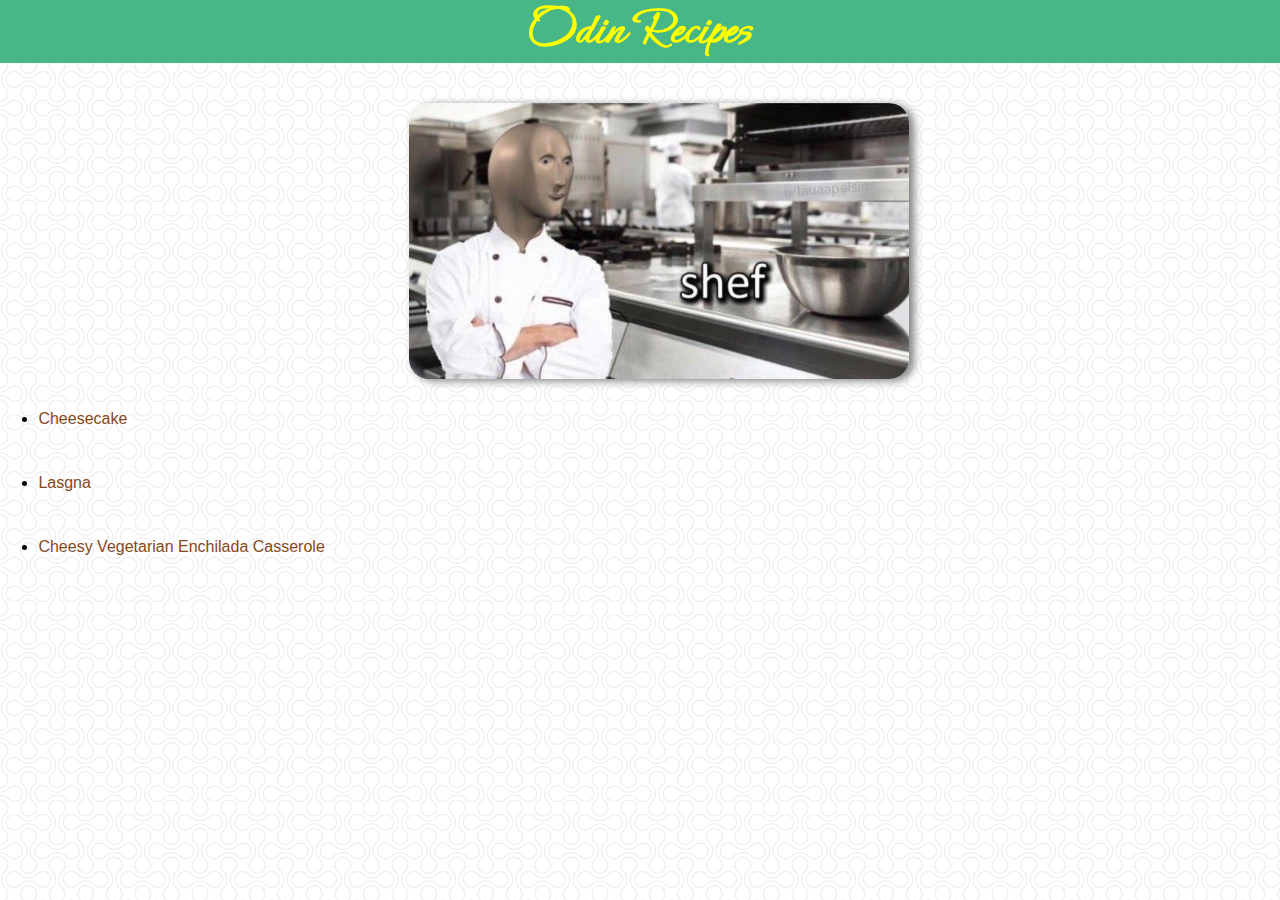
<file: index.html>
<!DOCTYPE html>
<html lang="en">
<head>
    <meta charset="UTF-8">
    <meta http-equiv="X-UA-Compatible" content="IE=edge">
    <meta name="viewport" content="width=device-width, initial-scale=1.0">
    <title>Odin Recipes</title>

    <!-- CSS -->
    <link rel="stylesheet" href="reset.css"> <!--Resetter CSS-->
    <linK rel="stylesheet" href="style.css">
    <!-- CSS -->


    <!-- Fonts -->
    <link rel="preconnect" href="https://fonts.googleapis.com">
    <link rel="preconnect" href="https://fonts.gstatic.com" crossorigin>
    <link href="https://fonts.googleapis.com/css2?family=Festive&display=swap" rel="stylesheet"> 

    <link rel="preconnect" href="https://fonts.googleapis.com">
    <link rel="preconnect" href="https://fonts.gstatic.com" crossorigin>
    <link href="https://fonts.googleapis.com/css2?family=Ephesis&display=swap" rel="stylesheet"> 
    <!-- Fonts -->
</head>
<body>
    <div id="headiv">
        <h1>Odin Recipes</h1>
    </div>
    <div class="container">
        <img src="images/shef.jpg"; id="shef">
        <ul>
            <li>
                <a href="recipes/cheesecake.html">Cheesecake</a>
            </li>
        
            <br>
        
            <li>
                <a href="recipes/lasgna.html">Lasgna</a>
            </li>
        
            <br>
        
            <li>
                <a href="recipes/enchilada.html">Cheesy Vegetarian Enchilada Casserole</a>
            </li>
            </ul>
    </div>
</body>
</html>
</file>
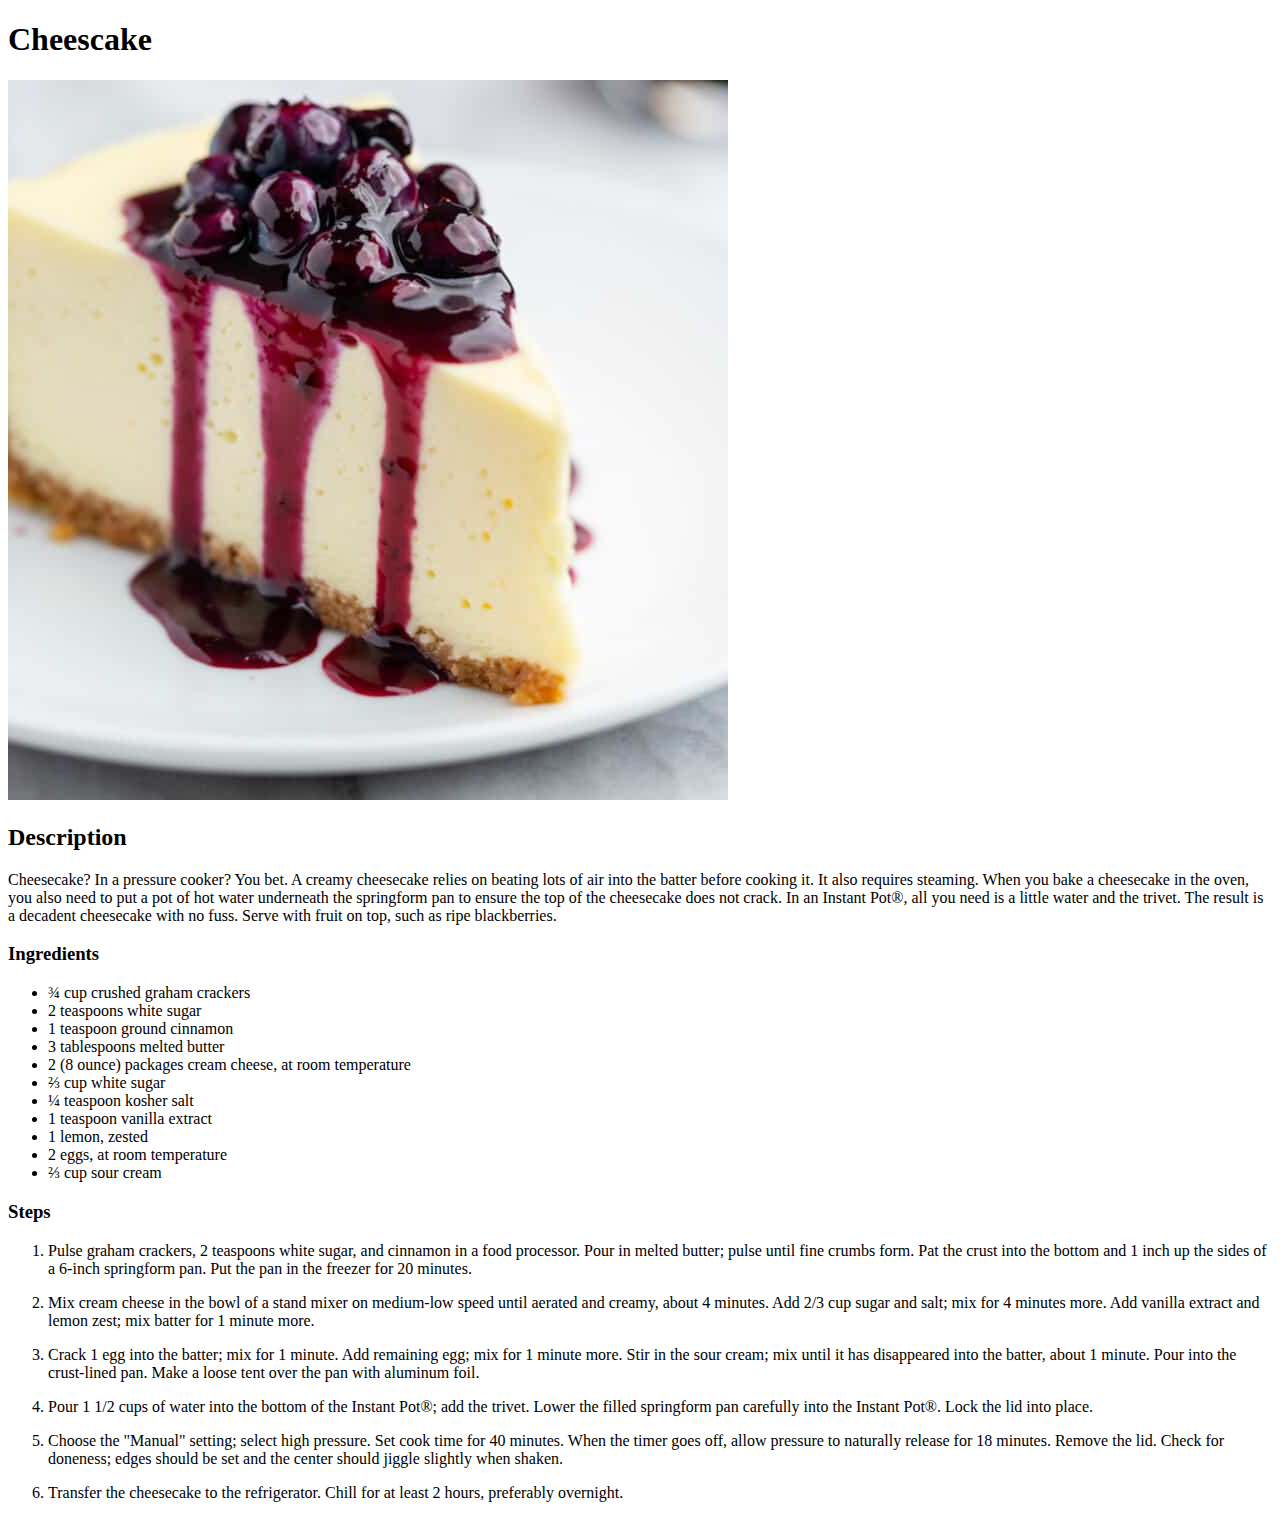
<file: odin-recipes/cheesecake.html>
<!DOCTYPE html>
<html lang="en">
<head>
    <meta charset="UTF-8">
    <meta http-equiv="X-UA-Compatible" content="IE=edge">
    <meta name="viewport" content="width=device-width, initial-scale=1.0">
    <title>Cheesecake</title>
</head>
<body>
    <h1>Cheescake</h1>
    <img src ="../images/Cheesecake.jpg" alt = "A YUM YUM Cheesecake">
    <h2>Description</h2>
    <p>Cheesecake? In a pressure cooker? You bet. A creamy cheesecake relies on beating lots of air into the batter before cooking it. It also requires steaming. When you bake a cheesecake in the oven, you also need to put a pot of hot water underneath the springform pan to ensure the top of the cheesecake does not crack. In an Instant Pot®, all you need is a little water and the trivet. The result is a decadent cheesecake with no fuss. Serve with fruit on top, such as ripe blackberries. </p>
    <h3>Ingredients</h3>
    <ul>
        <li>¾ cup crushed graham crackers </li>
        <li>2 teaspoons white sugar </li>
        <li>1 teaspoon ground cinnamon </li>
        <li>3 tablespoons melted butter </li>
        <li>2 (8 ounce) packages cream cheese, at room temperature </li>
        <li>⅔ cup white sugar </li>
        <li>¼ teaspoon kosher salt </li>
        <li>1 teaspoon vanilla extract </li>
        <li>1 lemon, zested </li>
        <li>2 eggs, at room temperature </li>
        <li>⅔ cup sour cream </li>
    </ul>
    <h3>Steps</h3>
    <ol>
        <li>
            <p>Pulse graham crackers, 2 teaspoons white sugar, and cinnamon in a food processor. Pour in melted butter; pulse until fine crumbs form. Pat the crust into the bottom and 1 inch up the sides of a 6-inch springform pan. Put the pan in the freezer for 20 minutes.</p>
        </li>
        <li>
            <p>Mix cream cheese in the bowl of a stand mixer on medium-low speed until aerated and creamy, about 4 minutes. Add 2/3 cup sugar and salt; mix for 4 minutes more. Add vanilla extract and lemon zest; mix batter for 1 minute more.</p>
        </li>
        <li>
            <p>Crack 1 egg into the batter; mix for 1 minute. Add remaining egg; mix for 1 minute more. Stir in the sour cream; mix until it has disappeared into the batter, about 1 minute. Pour into the crust-lined pan. Make a loose tent over the pan with aluminum foil.</p>
        </li>
        <li>
            <p>Pour 1 1/2 cups of water into the bottom of the Instant Pot®; add the trivet. Lower the filled springform pan carefully into the Instant Pot®. Lock the lid into place.</p>
        </li>
        <li>
            <p>Choose the "Manual" setting; select high pressure. Set cook time for 40 minutes. When the timer goes off, allow pressure to naturally release for 18 minutes. Remove the lid. Check for doneness; edges should be set and the center should jiggle slightly when shaken.</p>
        </li>
        <li>
            <p>Transfer the cheesecake to the refrigerator. Chill for at least 2 hours, preferably overnight.</p>
        </li>
    </ol>
</body>
</html>
</file>
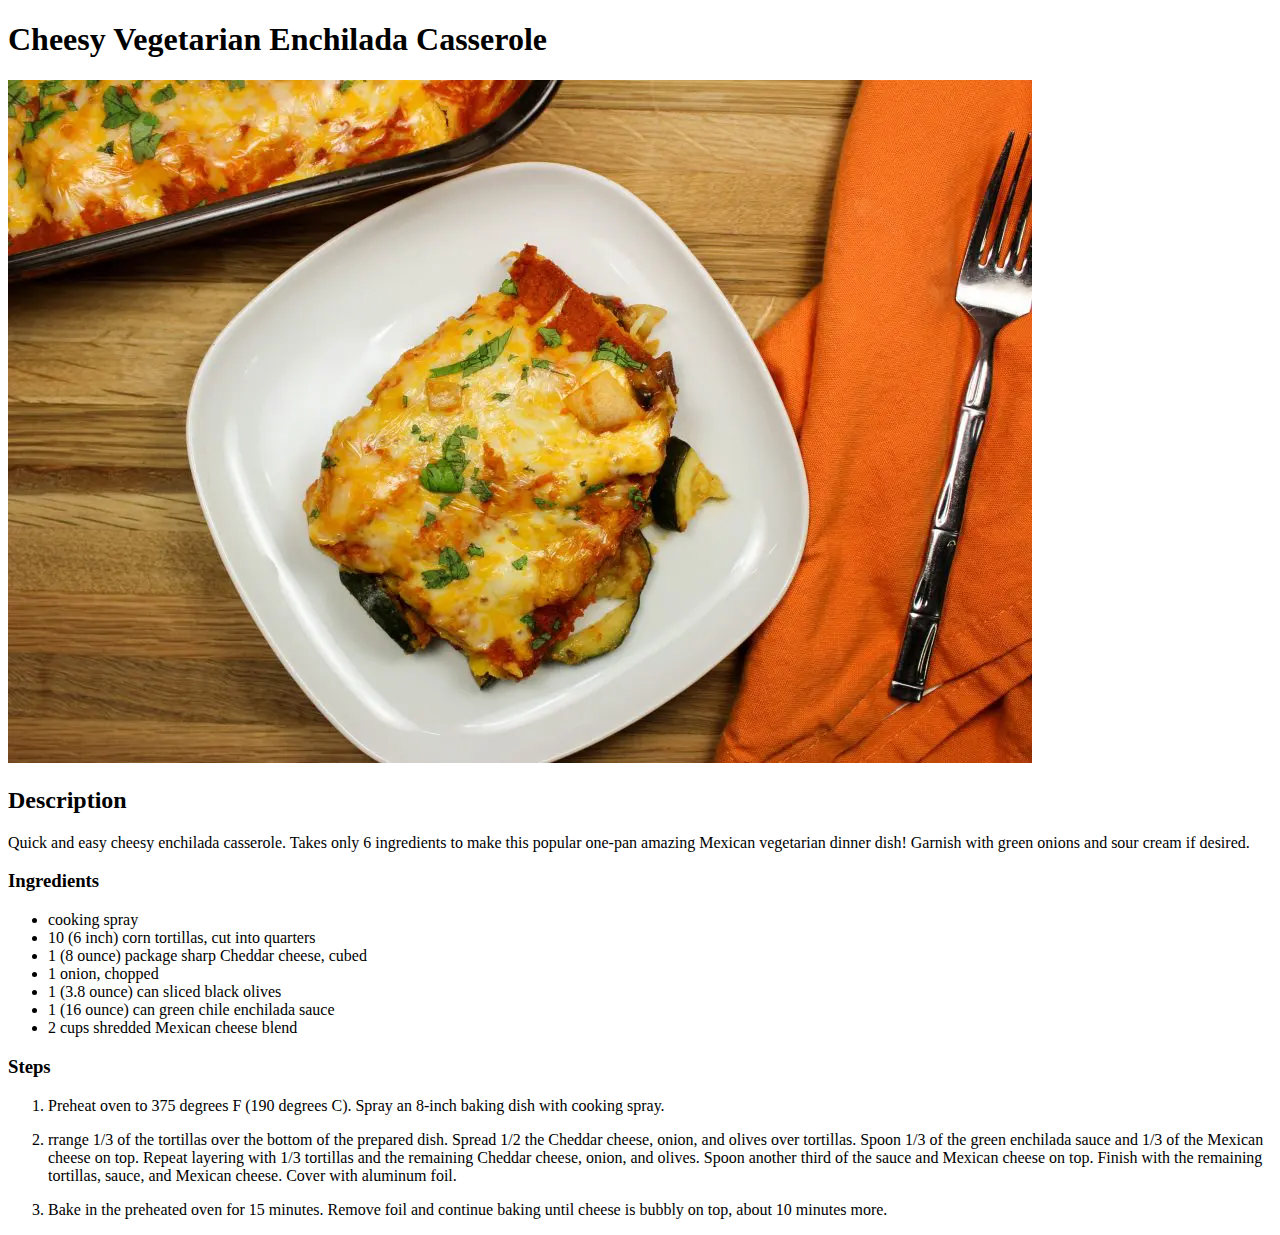
<file: odin-recipes/enchilada.html>
<!DOCTYPE html>
<html lang="en">
<head>
    <meta charset="UTF-8">
    <meta http-equiv="X-UA-Compatible" content="IE=edge">
    <meta name="viewport" content="width=device-width, initial-scale=1.0">
    <title>Document</title>
</head>
<body>
    <h1>
        Cheesy Vegetarian Enchilada Casserole
    </h1>
    <img src="../images/enchilada.webp"alt="Cheesy Vegetarian Enchilada Casserole">
    <h2>Description</h2>
    <p>Quick and easy cheesy enchilada casserole. Takes only 6 ingredients to make this popular one-pan amazing Mexican vegetarian dinner dish! Garnish with green onions and sour cream if desired. </p>
    <h3>Ingredients</h3>
    <ul>
        <li>cooking spray </li>
        <li>10 (6 inch) corn tortillas, cut into quarters </li>
        <li>1 (8 ounce) package sharp Cheddar cheese, cubed </li>
        <li>1 onion, chopped </li>
        <li>1 (3.8 ounce) can sliced black olives </li>
        <li>1 (16 ounce) can green chile enchilada sauce </li>
        <li>2 cups shredded Mexican cheese blend </li>
    </ul>
    <h3>Steps</h3>
    <ol>
        <li>
            <p>Preheat oven to 375 degrees F (190 degrees C). Spray an 8-inch baking dish with cooking spray.</p>
        </li>
        <li>
            <p>rrange 1/3 of the tortillas over the bottom of the prepared dish. Spread 1/2 the Cheddar cheese, onion, and olives over tortillas. Spoon 1/3 of the green enchilada sauce and 1/3 of the Mexican cheese on top. Repeat layering with 1/3 tortillas and the remaining Cheddar cheese, onion, and olives. Spoon another third of the sauce and Mexican cheese on top. Finish with the remaining tortillas, sauce, and Mexican cheese. Cover with aluminum foil.</p>
        </li>
        <li>
            <p>Bake in the preheated oven for 15 minutes. Remove foil and continue baking until cheese is bubbly on top, about 10 minutes more.</p>
        </li>
    </ol>
</body>
</html>
</file>
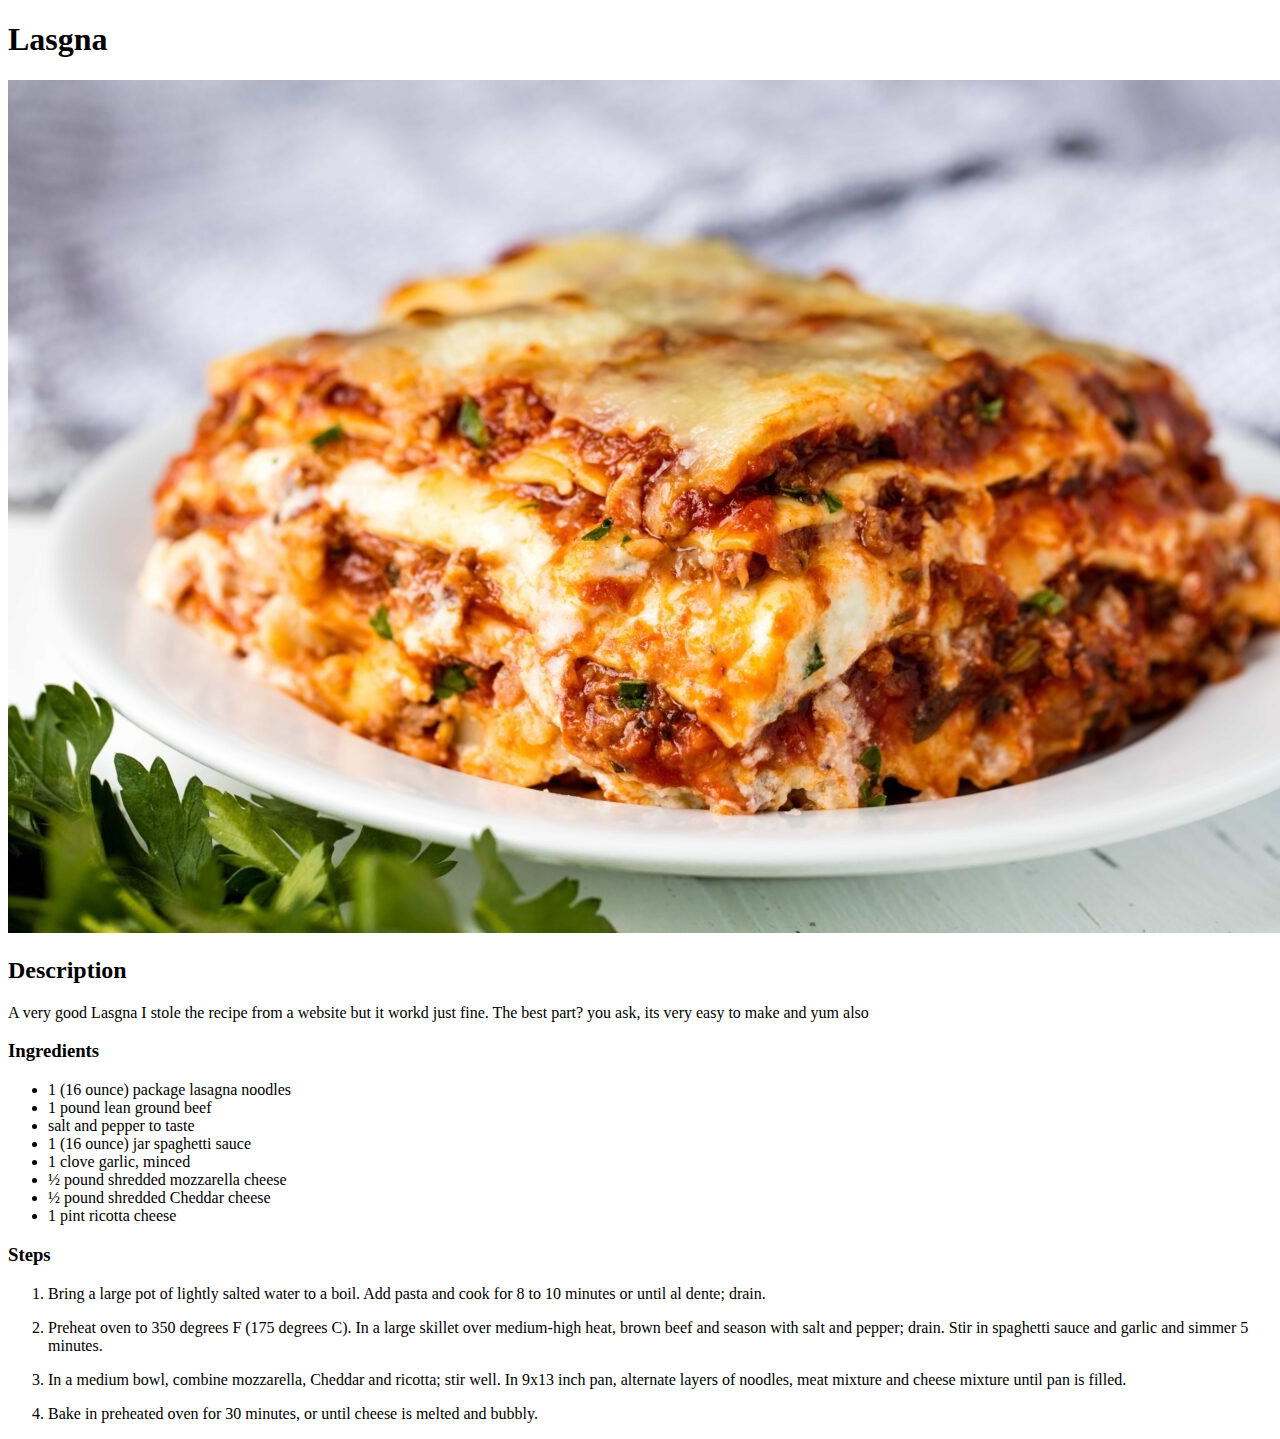
<file: odin-recipes/lasgna.html>
<!DOCTYPE html>
<html lang="en">
<head>
    <meta charset="UTF-8">
    <meta http-equiv="X-UA-Compatible" content="IE=edge">
    <meta name="viewport" content="width=device-width, initial-scale=1.0">
    <title>Lasagna</title>
</head>
<body>
    <h1>Lasgna</h1>
    <img src = "../images/Lasagna.jpg" alt = "A Yummy Lasgna">
    <h2>Description</h2>
    <p>A very good Lasgna I stole the recipe from a website but it workd just fine. The best part? you ask, its very easy to make and yum also </p>
    <h3>Ingredients</h3>
    <ul>
        <li>1 (16 ounce) package lasagna noodles </li>
        <li>1 pound lean ground beef </li>
        <li>salt and pepper to taste </li>
        <li>1 (16 ounce) jar spaghetti sauce </li>
        <li>1 clove garlic, minced </li>
        <li>½ pound shredded mozzarella cheese </li>
        <li>½ pound shredded Cheddar cheese </li>
        <li>1 pint ricotta cheese </li>
    </ul>
    <h3>Steps</h3>
    <ol>
        <li>
            <p>Bring a large pot of lightly salted water to a boil. Add pasta and cook for 8 to 10 minutes or until al dente; drain.</p>
        </li>
        <li>
            <p>Preheat oven to 350 degrees F (175 degrees C). In a large skillet over medium-high heat, brown beef and season with salt and pepper; drain. Stir in spaghetti sauce and garlic and simmer 5 minutes.</p>
        </li>
        <li>
            <p>In a medium bowl, combine mozzarella, Cheddar and ricotta; stir well. In 9x13 inch pan, alternate layers of noodles, meat mixture and cheese mixture until pan is filled.</p>
        </li>
        <li>
            <p>Bake in preheated oven for 30 minutes, or until cheese is melted and bubbly.</p>
        </li>
    </ol>
</body>
</html>
</file>
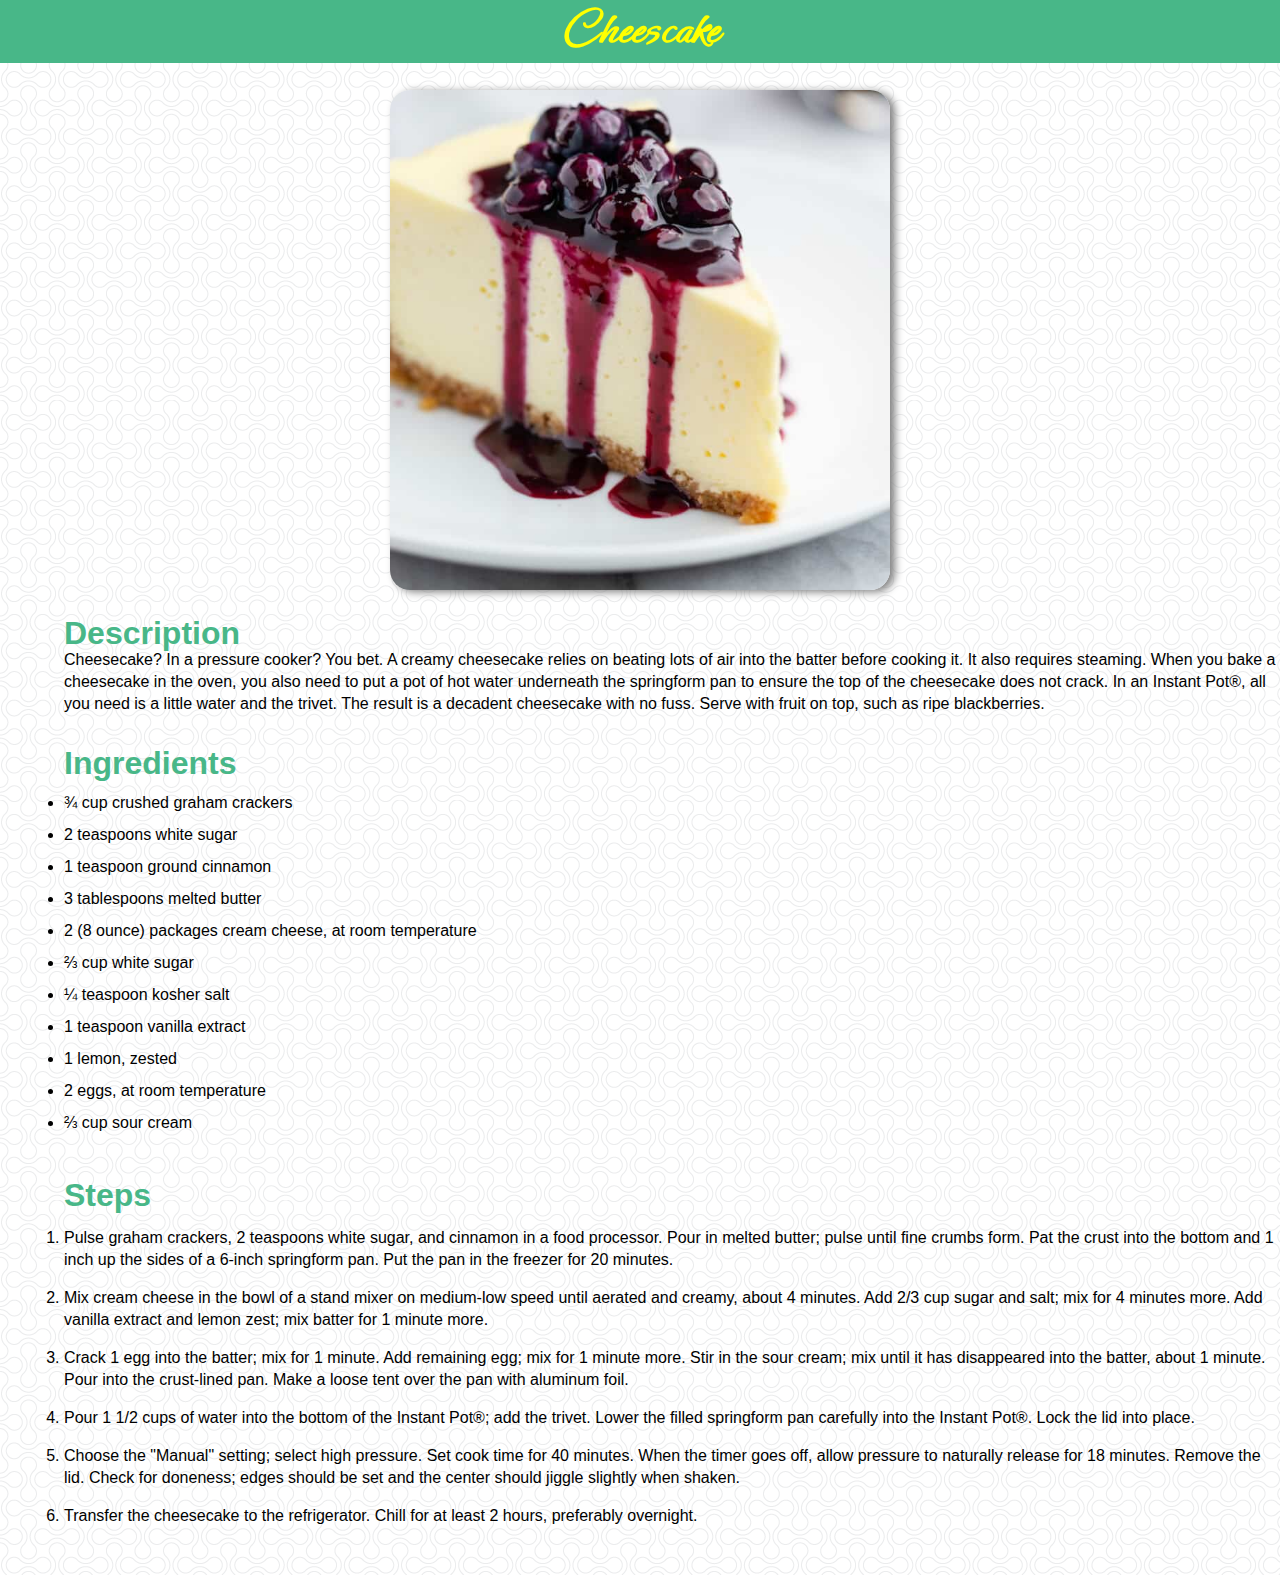
<file: recipes/cheesecake.html>
<!DOCTYPE html>
<html lang="en">
<head>
    <meta charset="UTF-8">
    <meta http-equiv="X-UA-Compatible" content="IE=edge">
    <meta name="viewport" content="width=device-width, initial-scale=1.0">
    <title>Cheesecake</title>


    <!-- CSS -->
    <link rel="stylesheet" href="../reset.css">
    <link rel="stylesheet" href="../style.css">
    <!-- CSS -->

    <!-- Fonts -->
    <link rel="preconnect" href="https://fonts.googleapis.com">
    <link rel="preconnect" href="https://fonts.gstatic.com" crossorigin>
    <link href="https://fonts.googleapis.com/css2?family=Festive&display=swap" rel="stylesheet"> 

    <link rel="preconnect" href="https://fonts.googleapis.com">
    <link rel="preconnect" href="https://fonts.gstatic.com" crossorigin>
    <link href="https://fonts.googleapis.com/css2?family=Ephesis&display=swap" rel="stylesheet"> 
    <!-- Fonts -->
</head>
<body>
    <div id="headiv">
        <h1>Cheescake</h1>
    </div>
    <div class="imgdiv">
        <img src ="../images/Cheesecake.jpg" alt = "A YUM YUM Cheesecake">
    </div>
    <div class="main">
        <div class="desc">
            <h2>Description</h2>
            <p>Cheesecake? In a pressure cooker? You bet. A creamy cheesecake relies on beating lots of air into the batter before cooking it. It also requires steaming. When you bake a cheesecake in the oven, you also need to put a pot of hot water underneath the springform pan to ensure the top of the cheesecake does not crack. In an Instant Pot®, all you need is a little water and the trivet. The result is a decadent cheesecake with no fuss. Serve with fruit on top, such as ripe blackberries. </p>
        </div>
        <div class="ingredients">
            <h3>Ingredients</h3>
            <ul>
                <li>¾ cup crushed graham crackers </li>
                <li>2 teaspoons white sugar </li>
                <li>1 teaspoon ground cinnamon </li>
                <li>3 tablespoons melted butter </li>
                <li>2 (8 ounce) packages cream cheese, at room temperature </li>
                <li>⅔ cup white sugar </li>
                <li>¼ teaspoon kosher salt </li>
                <li>1 teaspoon vanilla extract </li>
                <li>1 lemon, zested </li>
                <li>2 eggs, at room temperature </li>
                <li>⅔ cup sour cream </li>
            </ul>
        </div>
        <div class="steps">
            <h3>Steps</h3>
            <ol>
                <li>
                    <p>Pulse graham crackers, 2 teaspoons white sugar, and cinnamon in a food processor. Pour in melted butter; pulse until fine crumbs form. Pat the crust into the bottom and 1 inch up the sides of a 6-inch springform pan. Put the pan in the freezer for 20 minutes.</p>
                </li>
                <li>
                    <p>Mix cream cheese in the bowl of a stand mixer on medium-low speed until aerated and creamy, about 4 minutes. Add 2/3 cup sugar and salt; mix for 4 minutes more. Add vanilla extract and lemon zest; mix batter for 1 minute more.</p>
                </li>
                <li>
                    <p>Crack 1 egg into the batter; mix for 1 minute. Add remaining egg; mix for 1 minute more. Stir in the sour cream; mix until it has disappeared into the batter, about 1 minute. Pour into the crust-lined pan. Make a loose tent over the pan with aluminum foil.</p>
                </li>
                <li>
                    <p>Pour 1 1/2 cups of water into the bottom of the Instant Pot®; add the trivet. Lower the filled springform pan carefully into the Instant Pot®. Lock the lid into place.</p>
                </li>
                <li>
                    <p>Choose the "Manual" setting; select high pressure. Set cook time for 40 minutes. When the timer goes off, allow pressure to naturally release for 18 minutes. Remove the lid. Check for doneness; edges should be set and the center should jiggle slightly when shaken.</p>
                </li>
                <li>
                    <p>Transfer the cheesecake to the refrigerator. Chill for at least 2 hours, preferably overnight.</p>
                </li>
            
            </ol>
        </div>
    </div>
</body>
</html>
</file>
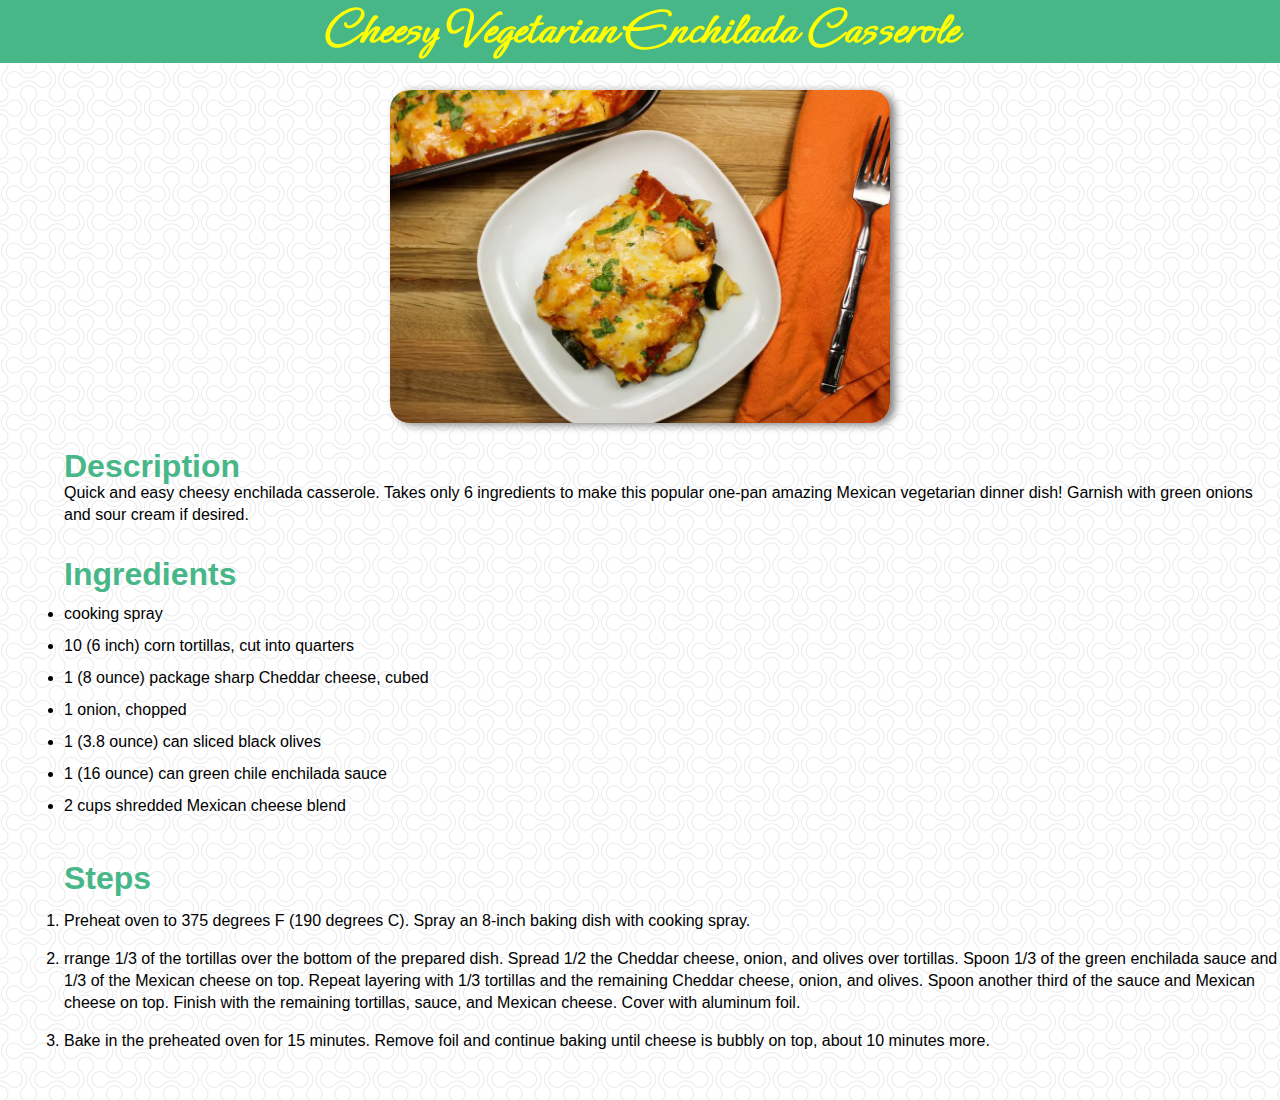
<file: recipes/enchilada.html>
<!DOCTYPE html>
<html lang="en">
<head>
    <meta charset="UTF-8">
    <meta http-equiv="X-UA-Compatible" content="IE=edge">
    <meta name="viewport" content="width=device-width, initial-scale=1.0">
    <title>Document</title>

    <!-- CSS -->
    <link rel="stylesheet" href="../reset.css">
    <link rel="stylesheet" href="../style.css">
    <!-- CSS -->

    <!-- Fonts -->
    <link rel="preconnect" href="https://fonts.googleapis.com">
    <link rel="preconnect" href="https://fonts.gstatic.com" crossorigin>
    <link href="https://fonts.googleapis.com/css2?family=Festive&display=swap" rel="stylesheet"> 

    <link rel="preconnect" href="https://fonts.googleapis.com">
    <link rel="preconnect" href="https://fonts.gstatic.com" crossorigin>
    <link href="https://fonts.googleapis.com/css2?family=Ephesis&display=swap" rel="stylesheet"> 
    <!-- Fonts -->
</head>
<body>
    <div id="headiv">
        <h1>
            Cheesy Vegetarian Enchilada Casserole
        </h1>
    </div>
        <div class="imgdiv">
            <img src="../images/enchilada.webp"alt="Cheesy Vegetarian Enchilada Casserole">
        </div>
        <div class="main">  
            <div class="desc">
                <h2>Description</h2>
                <p>Quick and easy cheesy enchilada casserole. Takes only 6 ingredients to make this popular one-pan amazing Mexican vegetarian dinner dish! Garnish with green onions and sour cream if desired. </p>
            </div>
            <div class="ingredients">
                <h3>Ingredients</h3>
                <ul>
                    <li>cooking spray </li>
                    <li>10 (6 inch) corn tortillas, cut into quarters </li>
                    <li>1 (8 ounce) package sharp Cheddar cheese, cubed </li>
                    <li>1 onion, chopped </li>
                    <li>1 (3.8 ounce) can sliced black olives </li>
                    <li>1 (16 ounce) can green chile enchilada sauce </li>
                    <li>2 cups shredded Mexican cheese blend </li>
                </ul>
            </div>
            <div class="steps">
                <h3>Steps</h3>
                <ol>
                    <li>
                        <p>Preheat oven to 375 degrees F (190 degrees C). Spray an 8-inch baking dish with cooking spray.</p>
                    </li>
                    <li>
                        <p>rrange 1/3 of the tortillas over the bottom of the prepared dish. Spread 1/2 the Cheddar cheese, onion, and olives over tortillas. Spoon 1/3 of the green enchilada sauce and 1/3 of the Mexican cheese on top. Repeat layering with 1/3 tortillas and the remaining Cheddar cheese, onion, and olives. Spoon another third of the sauce and Mexican cheese on top. Finish with the remaining tortillas, sauce, and Mexican cheese. Cover with aluminum foil.</p>
                    </li>
                    <li>
                        <p>Bake in the preheated oven for 15 minutes. Remove foil and continue baking until cheese is bubbly on top, about 10 minutes more.</p>
                    </li>
                </ol>
            </div>
    </div>
</body>
</html>
</file>
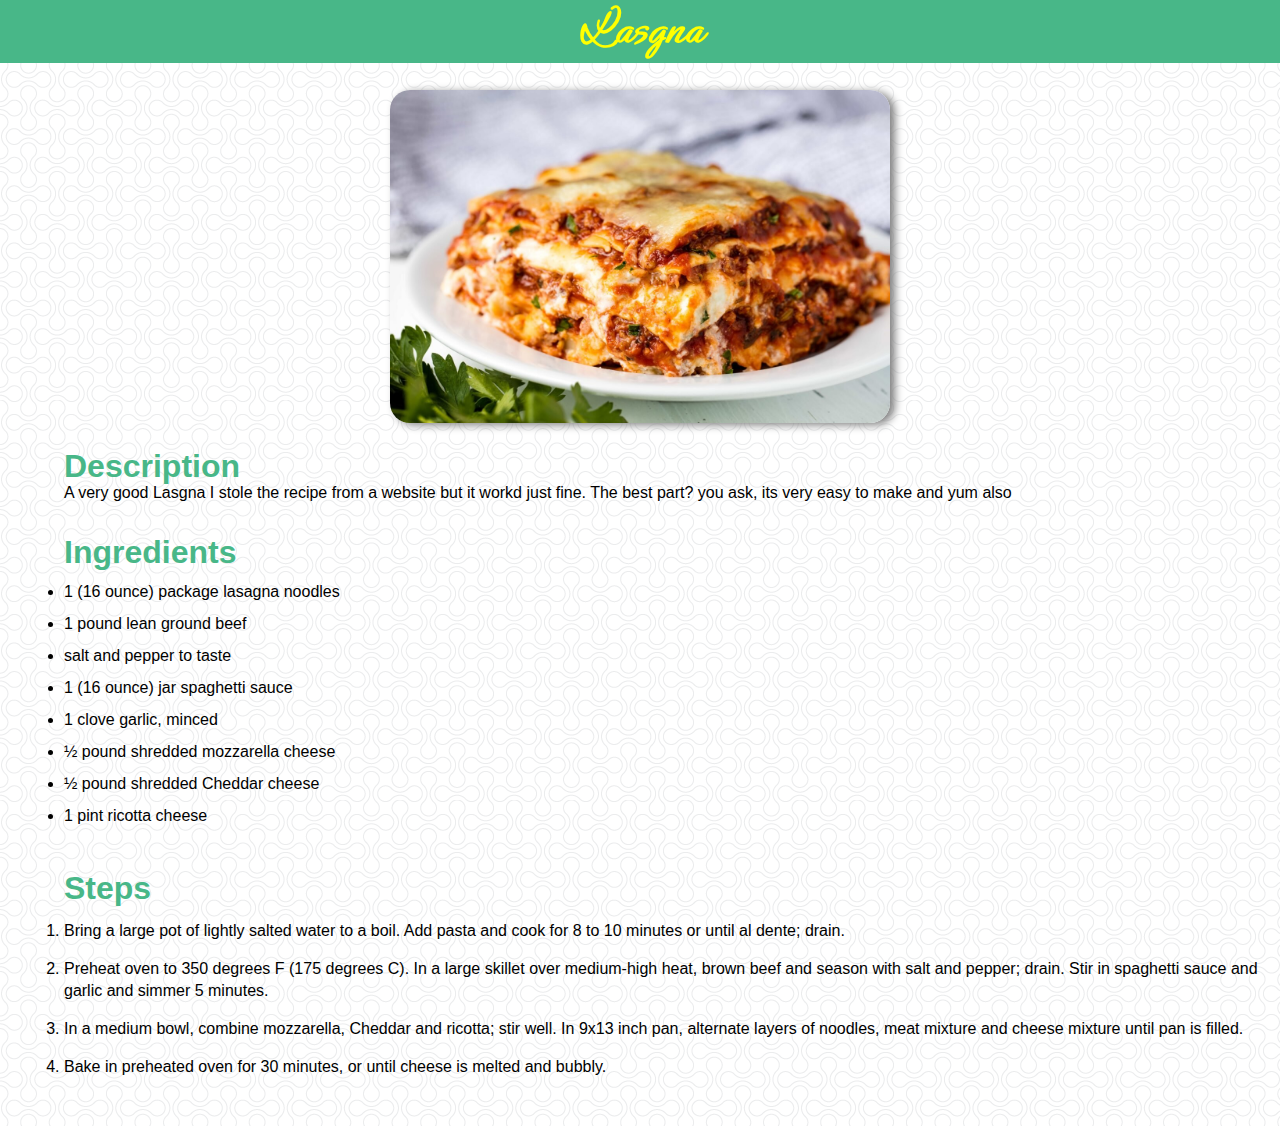
<file: recipes/lasgna.html>
<!DOCTYPE html>
<html lang="en">
<head>
    <meta charset="UTF-8">
    <meta http-equiv="X-UA-Compatible" content="IE=edge">
    <meta name="viewport" content="width=device-width, initial-scale=1.0">
    <title>Lasagna</title>

    <!-- CSS -->
    <link rel="stylesheet" href="../reset.css">
    <link rel="stylesheet" href="../style.css">
    <!-- CSS -->

    <!-- Fonts -->
    <link rel="preconnect" href="https://fonts.googleapis.com">
    <link rel="preconnect" href="https://fonts.gstatic.com" crossorigin>
    <link href="https://fonts.googleapis.com/css2?family=Festive&display=swap" rel="stylesheet"> 

    <link rel="preconnect" href="https://fonts.googleapis.com">
    <link rel="preconnect" href="https://fonts.gstatic.com" crossorigin>
    <link href="https://fonts.googleapis.com/css2?family=Ephesis&display=swap" rel="stylesheet"> 
    <!-- Fonts -->
</head>
<body>
    <div id="headiv">
        <h1>Lasgna</h1>
    </div>
    <div class="imgdiv">
        <img src = "../images/Lasagna.jpg" alt = "A Yummy Lasgna">
    </div>
    <div class="main">
        <div class="desc">
            <h2>Description</h2>
            <p>A very good Lasgna I stole the recipe from a website but it workd just fine. The best part? you ask, its very easy to make and yum also </p>
        </div>
        <div class="ingredients">
            <h3>Ingredients</h3>
            <ul>
                <li>1 (16 ounce) package lasagna noodles </li>
                <li>1 pound lean ground beef </li>
                <li>salt and pepper to taste </li>
                <li>1 (16 ounce) jar spaghetti sauce </li>
                <li>1 clove garlic, minced </li>
                <li>½ pound shredded mozzarella cheese </li>
                <li>½ pound shredded Cheddar cheese </li>
                <li>1 pint ricotta cheese </li>
            </ul>
        </div>
        <div class="steps">
            <h3>Steps</h3>
            <ol>
                <li>
                    <p>Bring a large pot of lightly salted water to a boil. Add pasta and cook for 8 to 10 minutes or until al dente; drain.</p>
                </li>
                <li>
                    <p>Preheat oven to 350 degrees F (175 degrees C). In a large skillet over medium-high heat, brown beef and season with salt and pepper; drain. Stir in spaghetti sauce and garlic and simmer 5 minutes.</p>
                </li>
                <li>
                    <p>In a medium bowl, combine mozzarella, Cheddar and ricotta; stir well. In 9x13 inch pan, alternate layers of noodles, meat mixture and cheese mixture until pan is filled.</p>
                </li>
                <li>
                    <p>Bake in preheated oven for 30 minutes, or until cheese is melted and bubbly.</p>
                </li>
            </ol>
        </div>
    </div>
</body>
</html>
</file>
<file: style.css>
body{
    font-family: sans-serif, monospace;
    background: url(../images/double-bubble-outline.png);
}
h1{
    font-family: 'Ephesis', cursive;
    font-size: 50px;
    color: yellow;
    padding: 5px 0px 8px 0px;
}

#headiv{
    display: flex;
    align-items: center;
    flex-direction: column;
    background-color: #48B788;
}
.container #shef{
    margin: auto;
    margin-top: -50px;
}
.container{
    display: flex;
    flex-direction: column;
    /* align-items: center; */
    margin-left: 3%;
    margin-top: 10vh;
}
a{
    text-decoration: none;
    color: rgb(136, 71, 27);
}
a:hover{
    color: #48B788;
}
.imgdiv{
    display: flex;
    flex-direction: column;
    align-items: center;
    margin-top: 3vh;
    margin-bottom: 3vh;
}
img{
    height: auto;
    width: 500px;
    /* margin: auto; */
    border-radius: 20px;
    border-width: 5px;
    box-shadow: 5px 2px 8px grey;
}

.main{
    display: flex;
    flex-direction: column;
    margin-left: 3%;
}


h3, h2{
    color: #48B788;
    font-size: 2em;
}
.ingredients, .desc, .steps{
    margin-bottom: 2em;
    margin-left: 2vw;
}

p{
    line-height: 22px;
}
ol, ul, li{
    margin-top: 1em;
    margin-bottom: 1em;
}
</file>
